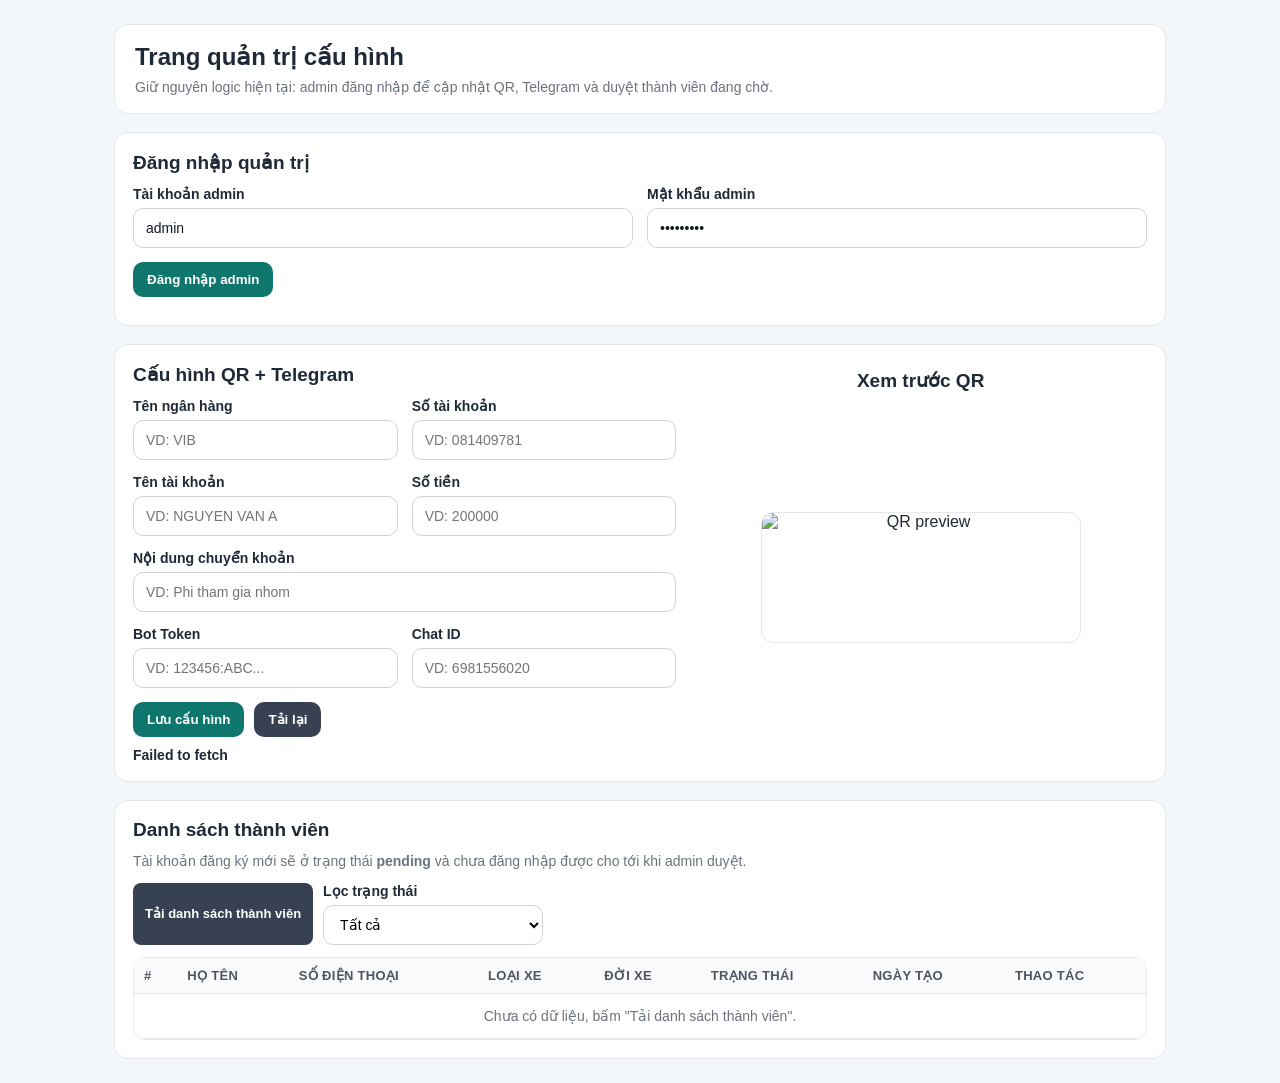
<file: admin-config.html>
<!DOCTYPE html>
<html lang="vi">
<head>
  <meta charset="UTF-8">
  <meta name="viewport" content="width=device-width, initial-scale=1.0">
  <title>Admin cấu hình QR và Telegram</title>
  <style>
    :root {
      --bg: #f3f6fb;
      --card: #ffffff;
      --text: #1f2937;
      --muted: #6b7280;
      --border: #e5e7eb;
      --primary: #0f766e;
      --primary-hover: #0b5f59;
      --danger: #dc2626;
      --danger-hover: #b91c1c;
      --secondary: #374151;
      --secondary-hover: #1f2937;
      --warning: #f59e0b;
      --ok: #16a34a;
    }

    * { box-sizing: border-box; }

    body {
      margin: 0;
      font-family: Arial, sans-serif;
      background: var(--bg);
      color: var(--text);
    }

    .container {
      max-width: 1100px;
      margin: 0 auto;
      padding: 24px;
      display: grid;
      gap: 18px;
    }

    .header {
      background: var(--card);
      border: 1px solid var(--border);
      border-radius: 14px;
      padding: 18px 20px;
    }

    .header h1 {
      margin: 0 0 8px;
      font-size: 24px;
    }

    .muted {
      color: var(--muted);
      font-size: 14px;
      margin: 0;
    }

    .card {
      background: var(--card);
      border: 1px solid var(--border);
      border-radius: 14px;
      padding: 18px;
    }

    h2 {
      margin: 0 0 12px;
      font-size: 19px;
    }

    .grid {
      display: grid;
      gap: 14px;
    }

    .grid.two {
      grid-template-columns: repeat(2, minmax(0, 1fr));
    }

    .field {
      display: grid;
      gap: 6px;
      font-size: 14px;
      font-weight: 600;
    }

    input {
      width: 100%;
      border: 1px solid #d1d5db;
      border-radius: 10px;
      padding: 11px 12px;
      font-size: 14px;
      color: #111827;
      background: #fff;
    }

    .actions {
      margin-top: 14px;
      display: flex;
      gap: 10px;
      flex-wrap: wrap;
    }

    button {
      border: 0;
      border-radius: 10px;
      padding: 10px 14px;
      color: #fff;
      font-weight: 700;
      cursor: pointer;
      background: var(--primary);
    }

    button:hover { background: var(--primary-hover); }
    button.secondary { background: var(--secondary); }
    button.secondary:hover { background: var(--secondary-hover); }
    button.warning { background: var(--warning); color: #111827; }
    button.warning:hover { filter: brightness(0.95); }
    button.danger { background: var(--danger); }
    button.danger:hover { background: var(--danger-hover); }

    button:disabled {
      opacity: 0.6;
      cursor: not-allowed;
    }

    .msg {
      margin-top: 10px;
      font-weight: 600;
      white-space: pre-wrap;
      font-size: 14px;
    }

    .layout {
      display: grid;
      grid-template-columns: 1.2fr 1fr;
      gap: 18px;
    }

    .preview {
      display: grid;
      gap: 10px;
      justify-items: center;
      text-align: center;
      padding-top: 6px;
    }

    .preview img {
      max-width: 320px;
      width: 100%;
      border-radius: 12px;
      border: 1px solid var(--border);
      background: #fff;
    }

    .table-wrap {
      overflow: auto;
      border: 1px solid var(--border);
      border-radius: 12px;
    }

    table {
      width: 100%;
      border-collapse: collapse;
      min-width: 860px;
      background: #fff;
    }

    th, td {
      border-bottom: 1px solid var(--border);
      text-align: left;
      padding: 10px;
      font-size: 14px;
      vertical-align: top;
    }

    th {
      background: #f9fafb;
      font-size: 13px;
      text-transform: uppercase;
      letter-spacing: 0.3px;
      color: #4b5563;
    }

    .status {
      display: inline-block;
      font-size: 12px;
      font-weight: 700;
      border-radius: 999px;
      padding: 4px 10px;
      border: 1px solid transparent;
    }

    .status.pending { color: #92400e; background: #fef3c7; border-color: #fcd34d; }
    .status.approved { color: #065f46; background: #d1fae5; border-color: #6ee7b7; }
    .status.rejected { color: #991b1b; background: #fee2e2; border-color: #fca5a5; }

    .row-actions {
      display: flex;
      gap: 8px;
      flex-wrap: wrap;
    }

    .small-btn {
      padding: 7px 10px;
      border-radius: 8px;
      font-size: 12px;
      font-weight: 700;
    }

    #loadUsersBtn {
      padding: 8px 12px;
      border-radius: 8px;
      font-size: 13px;
      font-weight: 600;
      line-height: 1.2;
    }

    .empty-cell {
      text-align: center;
      color: var(--muted);
      padding: 14px 10px;
    }

    @media (max-width: 900px) {
      .grid.two, .layout {
        grid-template-columns: 1fr;
      }

      .container {
        padding: 14px;
      }
    }
  </style>
</head>
<body>
  <div class="container">
    <div class="header">
      <h1>Trang quản trị cấu hình</h1>
      <p class="muted">Giữ nguyên logic hiện tại: admin đăng nhập để cập nhật QR, Telegram và duyệt thành viên đang chờ.</p>
    </div>

    <div class="card">
      <h2>Đăng nhập quản trị</h2>
      <div class="grid two">
        <label class="field">
          <span>Tài khoản admin</span>
          <input id="username" value="admin">
        </label>
        <label class="field">
          <span>Mật khẩu admin</span>
          <input id="password" type="password" value="letuananh">
        </label>
      </div>
      <div class="actions">
        <button id="loginBtn">Đăng nhập admin</button>
      </div>
      <div id="loginMsg" class="msg"></div>
    </div>

    <div class="card layout">
      <div>
        <h2>Cấu hình QR + Telegram</h2>
        <div class="grid two">
          <label class="field"><span>Tên ngân hàng</span><input id="bankName" placeholder="VD: VIB"></label>
          <label class="field"><span>Số tài khoản</span><input id="accountNumber" placeholder="VD: 081409781"></label>
          <label class="field"><span>Tên tài khoản</span><input id="accountName" placeholder="VD: NGUYEN VAN A"></label>
          <label class="field"><span>Số tiền</span><input id="amount" type="number" placeholder="VD: 200000"></label>
          <label class="field" style="grid-column: 1 / -1"><span>Nội dung chuyển khoản</span><input id="transferNote" placeholder="VD: Phi tham gia nhom"></label>
          <label class="field"><span>Bot Token</span><input id="botToken" placeholder="VD: 123456:ABC..."></label>
          <label class="field"><span>Chat ID</span><input id="chatId" placeholder="VD: 6981556020"></label>
        </div>

        <div class="actions">
          <button id="saveBtn">Lưu cấu hình</button>
          <button id="loadBtn" class="secondary">Tải lại</button>
        </div>
        <div id="saveMsg" class="msg"></div>
      </div>

      <div class="preview">
        <h2 style="margin-bottom:0">Xem trước QR</h2>
        <img id="qrPreview" alt="QR preview">
        <div id="qrText" class="muted"></div>
      </div>
    </div>

    <div class="card">
      <h2>Danh sách thành viên</h2>
      <p class="muted">Tài khoản đăng ký mới sẽ ở trạng thái <b>pending</b> và chưa đăng nhập được cho tới khi admin duyệt.</p>
      <div class="actions">
        <button id="loadUsersBtn" class="secondary">Tải danh sách thành viên</button>
        <label class="field" style="min-width: 220px; margin: 0; font-weight: 600;">
          <span>Lọc trạng thái</span>
          <select id="userStatusFilter" style="width:100%; border:1px solid #d1d5db; border-radius:10px; padding:10px 12px; font-size:14px; background:#fff;">
            <option value="all">Tất cả</option>
            <option value="pending">Pending</option>
            <option value="approved">Approved</option>
            <option value="rejected">Rejected</option>
          </select>
        </label>
      </div>
      <div id="usersMsg" class="msg"></div>

      <div class="table-wrap" style="margin-top:12px;">
        <table>
          <thead>
            <tr>
              <th>#</th>
              <th>Họ tên</th>
              <th>Số điện thoại</th>
              <th>Loại xe</th>
              <th>Đời xe</th>
              <th>Trạng thái</th>
              <th>Ngày tạo</th>
              <th>Thao tác</th>
            </tr>
          </thead>
          <tbody id="usersTableBody">
            <tr><td colspan="8" class="empty-cell">Chưa có dữ liệu, bấm "Tải danh sách thành viên".</td></tr>
          </tbody>
        </table>
      </div>
    </div>
  </div>

  <script>
    const API_BASE = 'https://driver-uenm.cfd';
    let adminToken = localStorage.getItem('admin_qr_token') || '';
    let allUsers = [];

    function buildQrUrl(cfg) {
      const bank = encodeURIComponent(String(cfg.bankName || '').trim());
      const stk = encodeURIComponent(String(cfg.accountNumber || '').trim());
      const name = encodeURIComponent(String(cfg.accountName || '').trim());
      const amount = encodeURIComponent(String(Number(cfg.amount) || 0));
      const note = encodeURIComponent(String(cfg.transferNote || '').trim());
      return `https://img.vietqr.io/image/${bank}-${stk}-compact2.png?amount=${amount}&addInfo=${note}&accountName=${name}`;
    }

    async function readJsonSafe(res) {
      const text = await res.text();
      try {
        return JSON.parse(text);
      } catch {
        throw new Error(`API trả về không phải JSON. Status: ${res.status}. Nội dung đầu: ${text.slice(0, 120)}`);
      }
    }

    function getFormConfig() {
      return {
        bankName: document.getElementById('bankName').value.trim(),
        accountNumber: document.getElementById('accountNumber').value.trim(),
        accountName: document.getElementById('accountName').value.trim(),
        amount: Number(document.getElementById('amount').value) || 0,
        transferNote: document.getElementById('transferNote').value.trim(),
        botToken: document.getElementById('botToken').value.trim(),
        chatId: document.getElementById('chatId').value.trim(),
      };
    }

    function fillForm(cfg = {}, telegramCfg = {}) {
      document.getElementById('bankName').value = cfg.bankName || '';
      document.getElementById('accountNumber').value = cfg.accountNumber || '';
      document.getElementById('accountName').value = cfg.accountName || '';
      document.getElementById('amount').value = cfg.amount || 0;
      document.getElementById('transferNote').value = cfg.transferNote || '';
      document.getElementById('botToken').value = telegramCfg.botToken || '';
      document.getElementById('chatId').value = telegramCfg.chatId || '';
      renderPreview();
    }

    function renderPreview() {
      const cfg = getFormConfig();
      document.getElementById('qrPreview').src = buildQrUrl(cfg);
      document.getElementById('qrText').textContent = `${cfg.bankName} | ${cfg.accountNumber} | ${cfg.accountName} | ${Number(cfg.amount || 0).toLocaleString('vi-VN')}đ | ${cfg.transferNote}`;
    }

    async function loadConfig() {
      const headers = adminToken ? { Authorization: `Bearer ${adminToken}` } : {};
      const res = await fetch(API_BASE + (adminToken ? '/api/admin/qr-config' : '/api/qr-config'), { headers });
      const data = await readJsonSafe(res);
      if (!res.ok) throw new Error(data.message || 'Không tải được cấu hình');
      fillForm(data.qrConfig || {}, data.telegramConfig || {});
    }

    async function loginAdmin() {
      const res = await fetch(API_BASE + '/api/auth/admin/login', {
        method: 'POST',
        headers: { 'Content-Type': 'application/json' },
        body: JSON.stringify({ username: document.getElementById('username').value.trim(), password: document.getElementById('password').value })
      });
      const data = await readJsonSafe(res);
      if (!res.ok) throw new Error(data.message || 'Đăng nhập thất bại');
      adminToken = data.token;
      localStorage.setItem('admin_qr_token', adminToken);
      document.getElementById('loginMsg').textContent = 'Đăng nhập admin thành công';
    }

    async function saveConfig() {
      if (!adminToken) throw new Error('Vui lòng đăng nhập admin trước');
      const cfg = getFormConfig();
      const res = await fetch(API_BASE + '/api/admin/qr-config', {
        method: 'PUT',
        headers: { 'Content-Type': 'application/json', Authorization: `Bearer ${adminToken}` },
        body: JSON.stringify(cfg)
      });
      const data = await readJsonSafe(res);
      if (!res.ok) throw new Error(data.message || 'Lưu thất bại');
      document.getElementById('saveMsg').textContent = 'Đã lưu cấu hình QR và Telegram';
      fillForm(data.qrConfig || cfg, data.telegramConfig || cfg);
    }

    function formatDate(value) {
      if (!value) return '-';
      const d = new Date(value);
      if (Number.isNaN(d.getTime())) return '-';
      return d.toLocaleString('vi-VN');
    }

    function renderStatus(status) {
      const value = String(status || '').toLowerCase();
      const map = {
        pending: 'Chờ duyệt',
        approved: 'Đã duyệt',
        rejected: 'Từ chối'
      };
      return `<span class="status ${value || 'pending'}">${map[value] || value}</span>`;
    }

    function getFilteredUsers(users = []) {
      const filter = (document.getElementById('userStatusFilter')?.value || 'all').toLowerCase();
      if (filter === 'all') return users;
      return users.filter((u) => String(u.status || '').toLowerCase() === filter);
    }

    function sortUsersNewestFirst(users = []) {
      return [...users].sort((a, b) => {
        const rawA = new Date(a?.createdAt || 0).getTime();
        const rawB = new Date(b?.createdAt || 0).getTime();
        const tA = Number.isFinite(rawA) ? rawA : 0;
        const tB = Number.isFinite(rawB) ? rawB : 0;
        return tB - tA;
      });
    }

    function renderUsers(users = []) {
      const body = document.getElementById('usersTableBody');
      if (!users.length) {
        body.innerHTML = '<tr><td colspan="8" class="empty-cell">Không có thành viên phù hợp bộ lọc.</td></tr>';
        return;
      }

      body.innerHTML = users.map((u, idx) => {
        const canApprove = String(u.status || '').toLowerCase() === 'pending';
        return `
          <tr>
            <td>${idx + 1}</td>
            <td>${u.name || ''}</td>
            <td>${u.phone || ''}</td>
            <td>${u.carType || ''}</td>
            <td>${u.carYear || ''}</td>
            <td>${renderStatus(u.status)}</td>
            <td>${formatDate(u.createdAt)}</td>
            <td>
              <div class="row-actions">
                <button class="small-btn warning" onclick="approveUserAction('${u.id}')" ${canApprove ? '' : 'disabled'}>Duyệt</button>
                <button class="small-btn danger" onclick="deleteUserAction('${u.id}')">Xóa</button>
              </div>
            </td>
          </tr>
        `;
      }).join('');
    }

    function applyUsersView() {
      const sorted = sortUsersNewestFirst(allUsers);
      const filtered = getFilteredUsers(sorted);
      renderUsers(filtered);
      document.getElementById('usersMsg').textContent = `Hiển thị ${filtered.length}/${allUsers.length} thành viên`;
    }

    async function loadUsers() {
      if (!adminToken) throw new Error('Vui lòng đăng nhập admin trước');
      const res = await fetch(API_BASE + '/api/admin/users', {
        headers: { Authorization: `Bearer ${adminToken}` }
      });
      const data = await readJsonSafe(res);
      if (!res.ok) throw new Error(data.message || 'Không tải được danh sách thành viên');
      allUsers = Array.isArray(data.users) ? data.users : [];
      applyUsersView();
    }

    async function doApproveUser(userId) {
      if (!adminToken) throw new Error('Vui lòng đăng nhập admin trước');
      const res = await fetch(API_BASE + `/api/admin/users/${userId}/approve`, {
        method: 'PUT',
        headers: { Authorization: `Bearer ${adminToken}` }
      });
      const data = await readJsonSafe(res);
      if (!res.ok) throw new Error(data.message || 'Duyệt thành viên thất bại');
      await loadUsers();
      document.getElementById('usersMsg').textContent = 'Đã duyệt thành viên thành công';
    }

    async function doDeleteUser(userId) {
      if (!adminToken) throw new Error('Vui lòng đăng nhập admin trước');
      const ok = confirm('Bạn có chắc muốn xóa thành viên này?');
      if (!ok) return;

      const res = await fetch(API_BASE + `/api/admin/users/${userId}`, {
        method: 'DELETE',
        headers: { Authorization: `Bearer ${adminToken}` }
      });
      const data = await readJsonSafe(res);
      if (!res.ok) throw new Error(data.message || 'Xóa thành viên thất bại');
      await loadUsers();
      document.getElementById('usersMsg').textContent = 'Đã xóa thành viên thành công';
    }

    document.getElementById('loginBtn').onclick = async () => {
      try {
        await loginAdmin();
        await Promise.all([loadConfig(), loadUsers().catch(() => {})]);
      } catch (e) {
        document.getElementById('loginMsg').textContent = e.message;
      }
    };

    document.getElementById('saveBtn').onclick = async () => {
      try {
        await saveConfig();
      } catch (e) {
        document.getElementById('saveMsg').textContent = e.message;
      }
    };

    document.getElementById('loadBtn').onclick = async () => {
      try {
        await loadConfig();
      } catch (e) {
        document.getElementById('saveMsg').textContent = e.message;
      }
    };

    document.getElementById('loadUsersBtn').onclick = async () => {
      try {
        await loadUsers();
      } catch (e) {
        document.getElementById('usersMsg').textContent = e.message;
      }
    };

    document.getElementById('userStatusFilter').addEventListener('change', () => {
      applyUsersView();
    });

    ['bankName', 'accountNumber', 'accountName', 'amount', 'transferNote'].forEach((id) => {
      document.getElementById(id).addEventListener('input', renderPreview);
    });

    window.approveUserAction = async (userId) => {
      try {
        await doApproveUser(userId);
      } catch (e) {
        document.getElementById('usersMsg').textContent = e.message;
      }
    };

    window.deleteUserAction = async (userId) => {
      try {
        await doDeleteUser(userId);
      } catch (e) {
        document.getElementById('usersMsg').textContent = e.message;
      }
    };

    loadConfig().catch((e) => {
      document.getElementById('saveMsg').textContent = e.message;
    });

    if (adminToken) {
      loadUsers().catch(() => {});
    }
  </script>
</body>
</html>
</file>
